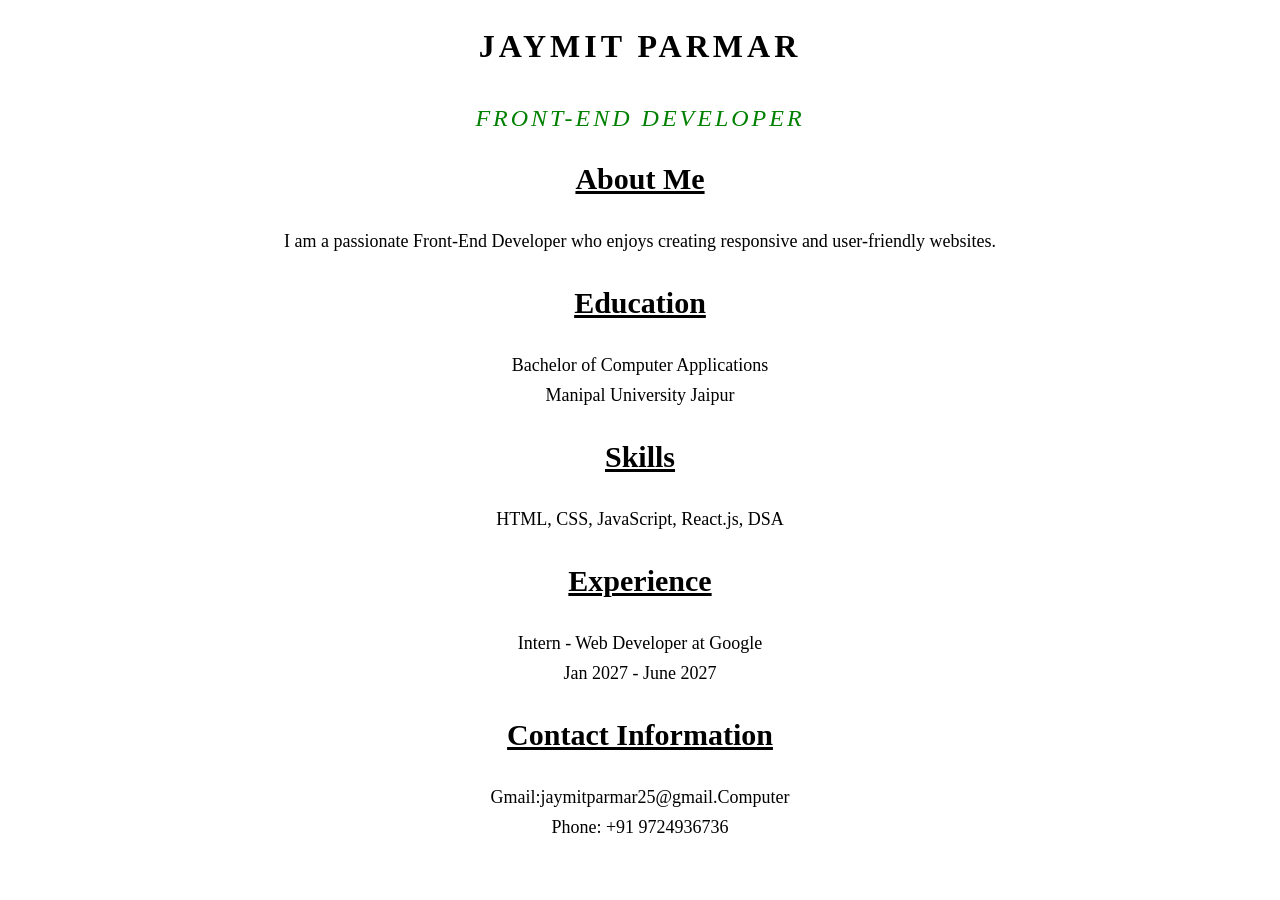
<file: CH-1 intro of css/index.html>
<!DOCTYPE html>
<html lang="en">

<head>
    <title>My Profile</title>
    <link rel="stylesheet" href="style.css">
</head>

<body>

        <h1 class="profile">JAYMIT PARMAR</h1>

        <h2 class="style">Front-End Developer</h2>

        <h3>About Me</h3>

        <p>
            I am a passionate Front-End Developer who enjoys creating responsive and user-friendly websites.
        </p>

        <h3>Education</h3>

        <p>
            Bachelor of Computer Applications<br>
            Manipal University Jaipur
        </p>

        <h3>Skills</h3>

        <p>HTML, CSS, JavaScript, React.js, DSA</p>

        <h3>Experience</h3>

        <p>
            Intern - Web Developer at Google<br>
            Jan 2027 - June 2027
        </p>

        <h3>Contact Information</h3>

        <p>
            Gmail:jaymitparmar25@gmail.Computer         
            <br>
            Phone: +91 9724936736   
        </p>


</body>

</html>
</file>
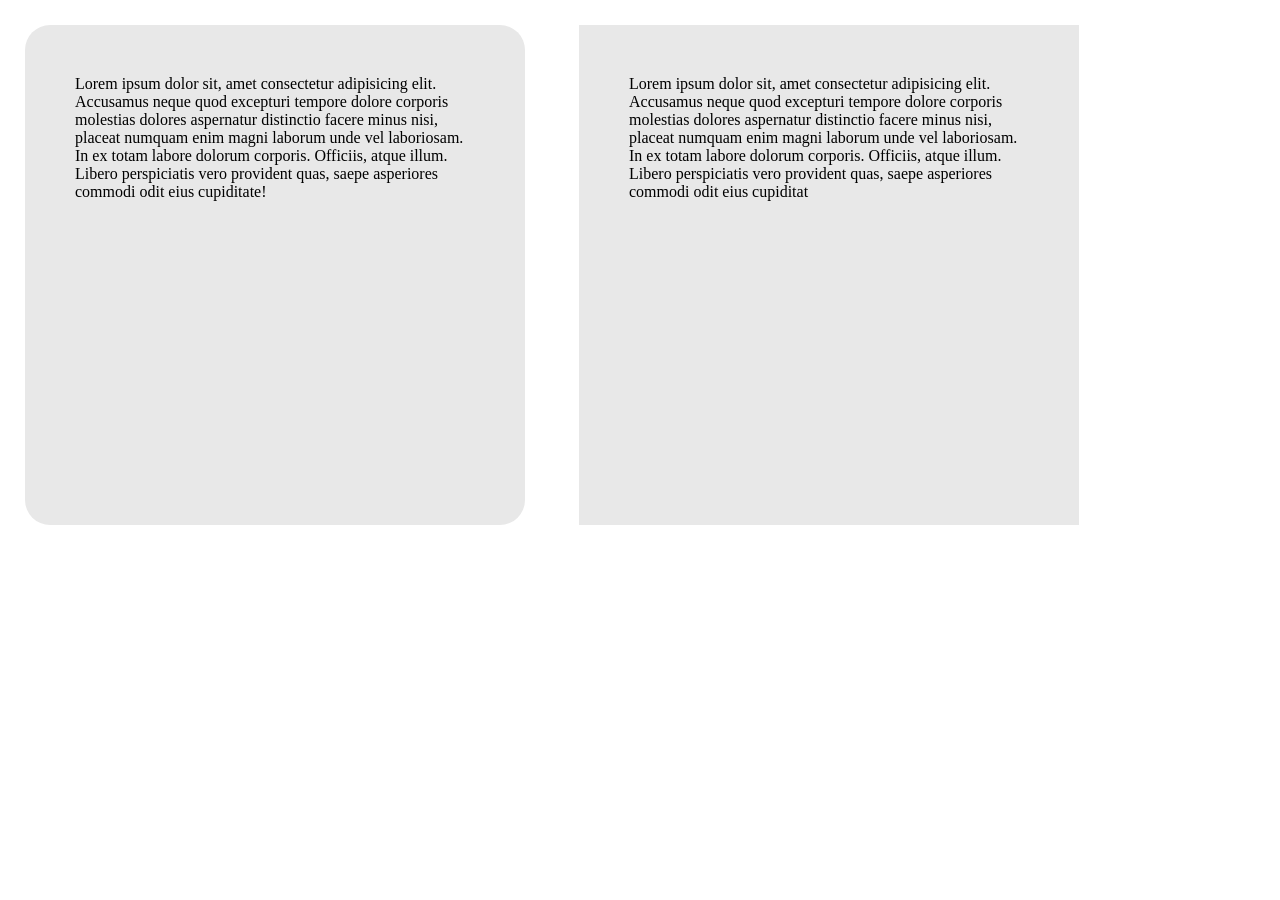
<file: ch-3 box model/index.html>
<!DOCTYPE html>
<html lang="en">

<head>
    <meta charset="UTF-8">
    <meta name="viewport" content="width=device-width, initial-scale=1.0">
    <title>Box Model</title>
    <link rel="stylesheet" href="style.css" type="text/css" />
</head>

<body>
    <div class="box">

        <p>Lorem ipsum dolor sit, amet consectetur adipisicing elit. Accusamus neque quod excepturi tempore dolore
            corporis molestias dolores aspernatur distinctio facere minus nisi, placeat numquam enim magni laborum unde
            vel laboriosam. In ex totam labore dolorum corporis. Officiis, atque illum. Libero perspiciatis vero
            provident quas, saepe asperiores commodi odit eius cupiditate!</p>
    </div>


    <div class="box1">

        <p>Lorem ipsum dolor sit, amet consectetur adipisicing elit. Accusamus neque quod excepturi tempore dolore
            corporis molestias dolores aspernatur distinctio facere minus nisi, placeat numquam enim magni laborum unde
            vel laboriosam. In ex totam labore dolorum corporis. Officiis, atque illum. Libero perspiciatis vero
            provident quas, saepe asperiores commodi odit eius cupiditat</p>
    </div>
</body>

</html>
</file>
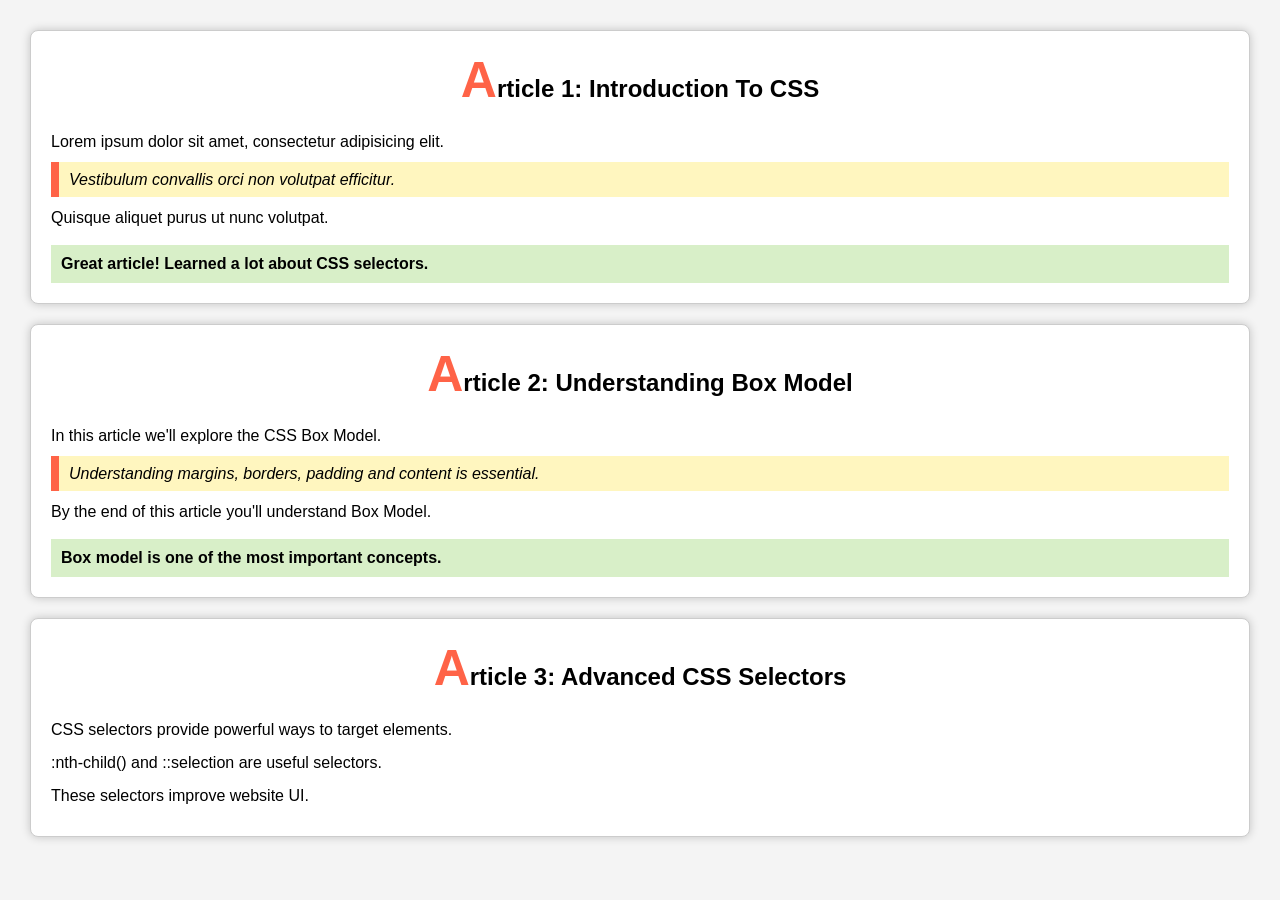
<file: CH-4 Position, Selector, Transform & Transition Properties/index.html>
<!DOCTYPE html>
<html>

<head>
    <title>Articles</title>
    <link rel="stylesheet" href="style.css">
</head>

<body>

    <div class="box">

        <div class="card">
            <h2><span>A</span>rticle 1: Introduction To CSS</h2>

            <p>Lorem ipsum dolor sit amet, consectetur adipisicing elit.</p>

            <p class="quote">
                Vestibulum convallis orci non volutpat efficitur.
            </p>

            <p>Quisque aliquet purus ut nunc volutpat.</p>

            <div class="note">
                Great article! Learned a lot about CSS selectors.
            </div>
        </div>

        <div class="card">
            <h2><span>A</span>rticle 2: Understanding Box Model</h2>

            <p>In this article we'll explore the CSS Box Model.</p>

            <p class="quote">
                Understanding margins, borders, padding and content is essential.
            </p>

            <p>By the end of this article you'll understand Box Model.</p>

            <div class="note">
                Box model is one of the most important concepts.
            </div>
        </div>

        <div class="card">
            <h2><span>A</span>rticle 3: Advanced CSS Selectors</h2>

            <p>CSS selectors provide powerful ways to target elements.</p>

            <p>:nth-child() and ::selection are useful selectors.</p>

            <p>These selectors improve website UI.</p>

        </div>

    </div>

</body>

</html>
</file>
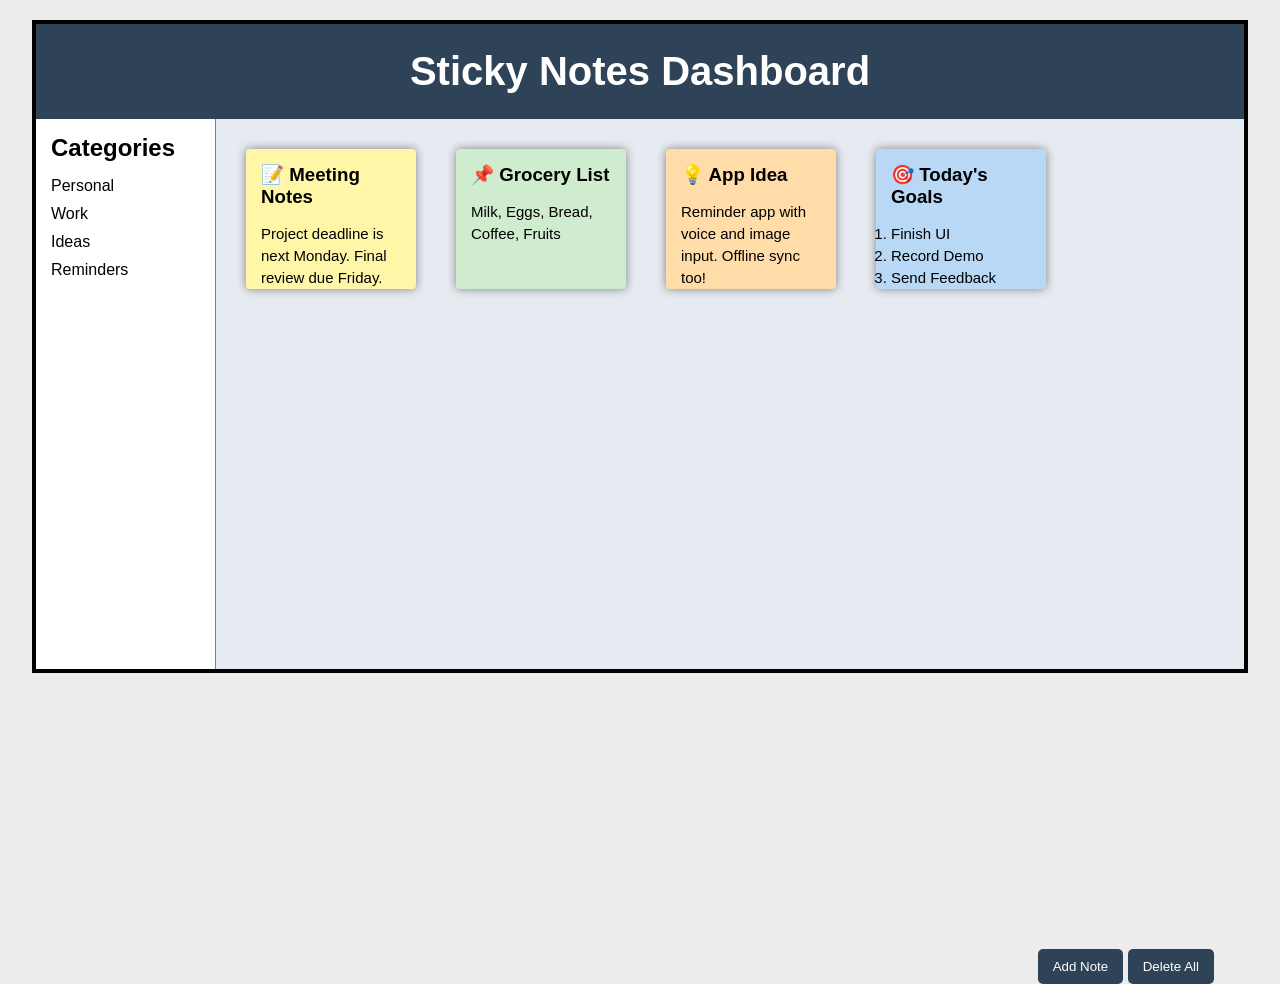
<file: CH-5/index.html>
<!DOCTYPE html>
<html lang="en">
<head>
    <meta charset="UTF-8">
    <meta name="viewport" content="width=device-width, initial-scale=1.0">
    <title>Sticky Notes Dashboard</title>
    <link rel="stylesheet" href="style.css">
</head>
<body>

<div class="container">

    <div class="header">
        <h1>Sticky Notes Dashboard</h1>
    </div>

    <div class="sidebar">
        <h2>Categories</h2>

        <ul>
            <li>Personal</li>
            <li>Work</li>
            <li>Ideas</li>
            <li>Reminders</li>
        </ul>
    </div>

    <div class="content">

        <div class="note yellow">
            <h3>📝 Meeting Notes</h3>
            <p>Project deadline is next Monday. Final review due Friday.</p>
        </div>

        <div class="note green">
            <h3>📌 Grocery List</h3>
            <p>Milk, Eggs, Bread,<br>Coffee, Fruits</p>
        </div>

        <div class="note orange">
            <h3>💡 App Idea</h3>
            <p>Reminder app with voice and image input. Offline sync too!</p>
        </div>

        <div class="note blue">
            <h3>🎯 Today's Goals</h3>
            <ol>
                <li>Finish UI</li>
                <li>Record Demo</li>
                <li>Send Feedback</li>
            </ol>
        </div>

        <div class="clear"></div>

        <div class="buttons">
            <button>Add Note</button>
            <button>Delete All</button>
        </div>

    </div>

</div>

</body>
</html>
</file>
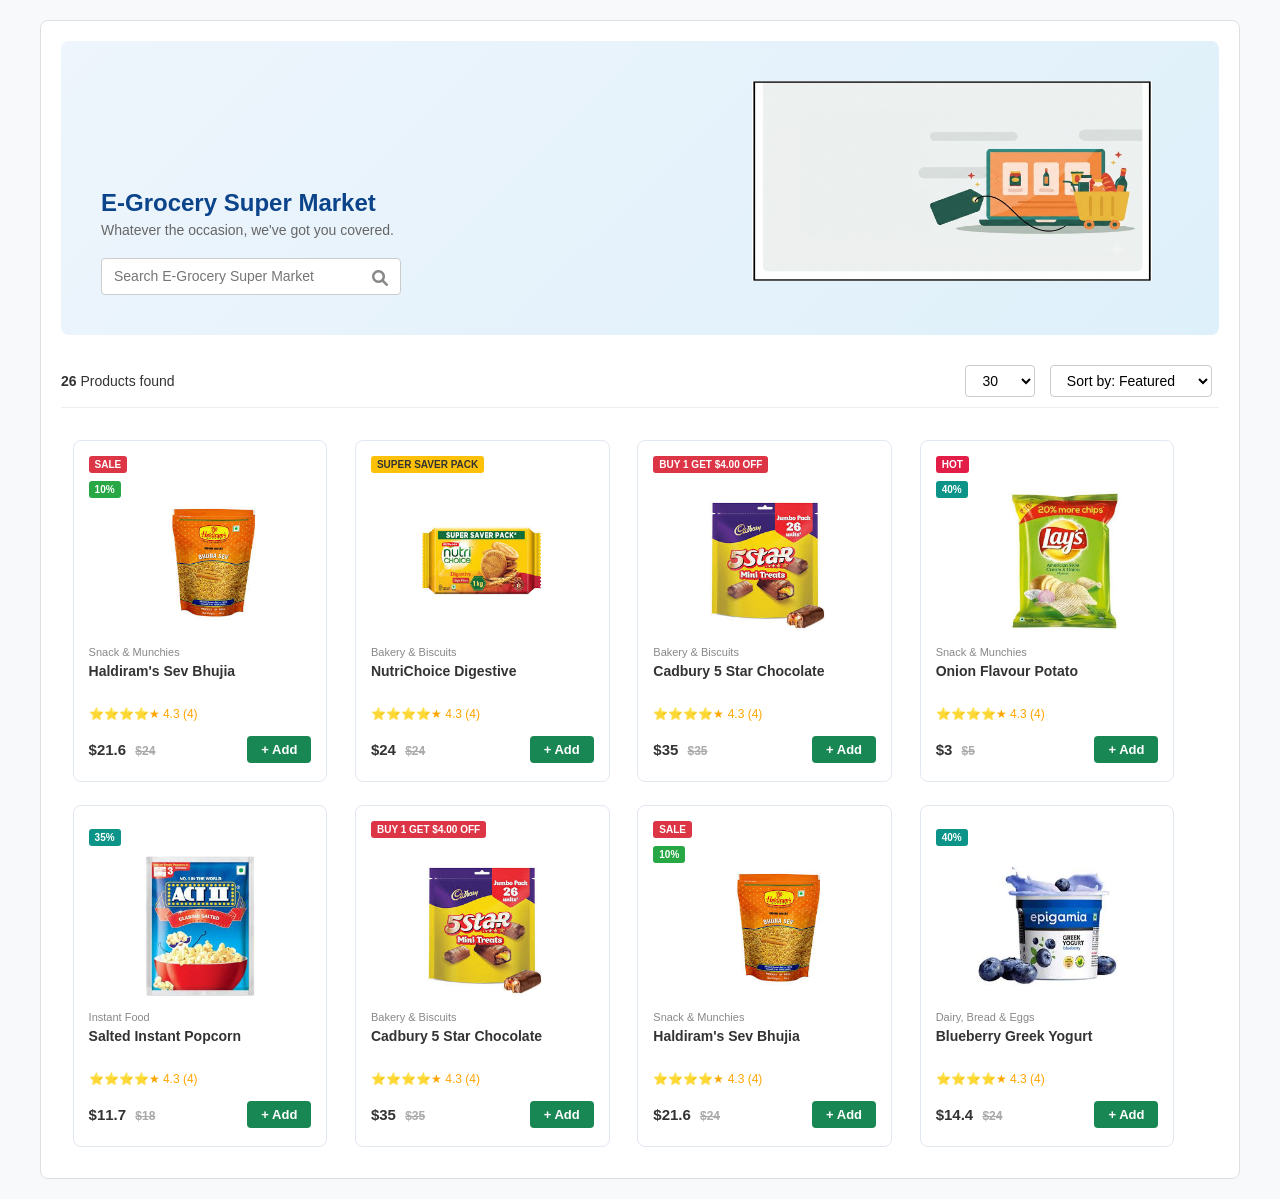
<file: Project 1/index.html>
<!DOCTYPE html>
<html lang="en">
<head>
    <meta charset="UTF-8">
    <meta name="viewport" content="width=device-width, initial-scale=1.0">
    <title>E-Grocery Super Market</title>
    <link rel="stylesheet" href="https://cdnjs.cloudflare.com/ajax/libs/font-awesome/6.0.0/css/all.min.css">
    <link rel="stylesheet" href="style.css">
</head>
<body>

    <div class="container">
        <header class="header">
            <div class="header-info">
                <h2>E-Grocery Super Market</h2>
                <p>Whatever the occasion, we've got you covered.</p>
                <div class="search-box">
                    <input type="text" placeholder="Search E-Grocery Super Market">
                    <i class="fas fa-search"></i>
                </div>
            </div>
            <div class="header-image"> <img src="images/1.png" alt="" width="400px" height="200px">
              
            </div>
        </header>

        <div class="utility-bar">
            <div class="products-count"><strong>26</strong> Products found</div>
            <div class="filters">
                <select class="select-box">
                    <option>30</option>
                    <option>60</option>
                    <option>120</option>
                </select>
                <select class="select-box">
                    <option>Sort by: Featured</option>
                    <option>Sort by: Low-price</option>
                    <option>Sort by: High-price<option>
                </select>
            </div>
        </div>

<section class="product-grid">
       
     <div class="product-card">
                <div class="badge-container">
                    <span class="badge sale-badge">Sale</span>
                    <div class="clear-flax"></div>
                    <span class="badge percent-badge">10%</span>
                </div>
                <div class="product-img-wrapper">
                    <img src="images/sev bhujia.jpeg" alt="Haldiram's Sev Bhujia">
                </div>
                <span class="category">Snack & Munchies</span>
                <h3 class="product-title">Haldiram's Sev Bhujia</h3>
                <div class="rating">⭐⭐⭐⭐★ 4.3 (4)</div>
                <div class="card-footer">
                    <span class="price">$21.6 <span class="old-price"><del>$24</del></span></span>
                    <button class="add-btn">+ Add</button>
                </div>
            </div>

            <div class="product-card">
                <div class="badge-container">
                    <span class="badge promo-badge">SUPER SAVER PACK</span>
                </div>
                <div class="product-img-wrapper">
                    <img src="images/nutrichoice.jpeg" alt="NutriChoice Digestive">
                </div>
                <span class="category">Bakery & Biscuits</span>
                <h3 class="product-title">NutriChoice Digestive</h3>
                <div class="rating">⭐⭐⭐⭐★ 4.3 (4)</div>
                <div class="card-footer">
                    <span class="price">$24 <span class="old-price"><del>$24</del></span></span>
                    <button class="add-btn">+ Add</button>
                </div>
            </div>

            <div class="product-card">
                <div class="badge-container">
                    <span class="badge deal-badge">Buy 1 Get $4.00 Off</span>
                </div>
                <div class="product-img-wrapper">
                    <img src="images/cadbury5star.jpeg" alt="Cadbury 5 Star Chocolate">
                </div>
                <span class="category">Bakery & Biscuits</span>
                <h3 class="product-title">Cadbury 5 Star Chocolate</h3>
                <div class="rating">⭐⭐⭐⭐★ 4.3 (4)</div>
                <div class="card-footer">
                    <span class="price">$35 <span class="old-price"><del>$35</del></span></span>
                    <button class="add-btn">+ Add</button>
                </div>
            </div>

            <div class="product-card">
                <div class="badge-container">
                    <span class="badge hot-badge">Hot</span>
                    <div class="clear-flax"></div>
                    <span class="badge percent-badge blue-bg">40%</span>
                </div>
                <div class="product-img-wrapper">
                    <img src="images/onion potatp chips.jpeg" alt="Onion Flavour Potato">
                </div>
                <span class="category">Snack & Munchies</span>
                <h3 class="product-title">Onion Flavour Potato</h3>
                <div class="rating">⭐⭐⭐⭐★ 4.3 (4)</div>
                <div class="card-footer">
                    <span class="price">$3 <span class="old-price"><del>$5</del></span></span>
                    <button class="add-btn">+ Add</button>
                </div>
            </div>

            <div class="product-card">
                <div class="badge-container">
                    <span class="badge percent-badge blue-bg">35%</span>
                </div>
                <div class="product-img-wrapper">
                    <img src="images/salted instant popcorn.jpeg" alt="Salted Instant Popcorn">
                </div>
                <span class="category">Instant Food</span>
                <h3 class="product-title">Salted Instant Popcorn</h3>
                <div class="rating">⭐⭐⭐⭐★ 4.3 (4)</div>
                <div class="card-footer">
                    <span class="price">$11.7 <span class="old-price"><del>$18</del></span></span>
                    <button class="add-btn">+ Add</button>
                </div>
            </div>

            <div class="product-card">
                <div class="badge-container">
                    <span class="badge deal-badge">Buy 1 Get $4.00 Off</span>
                </div>
                <div class="product-img-wrapper">
                    <img src="images/cadbury5star.jpeg" alt="Cadbury 5 Star Chocolate">
                </div>
                <span class="category">Bakery & Biscuits</span>
                <h3 class="product-title">Cadbury 5 Star Chocolate</h3>
                <div class="rating">⭐⭐⭐⭐★ 4.3 (4)</div>
                <div class="card-footer">
                    <span class="price">$35 <span class="old-price"><del>$35</del></span></span>
                    <button class="add-btn">+ Add</button>
                </div>
            </div>

            <div class="product-card">
                <div class="badge-container">
                    <span class="badge sale-badge">Sale</span>
                    <div class="clear-flax"></div>
                    <span class="badge percent-badge">10%</span>
                </div>
                <div class="product-img-wrapper">
                    <img src="images/sev bhujia.jpeg" alt="Haldiram's Sev Bhujia">
                </div>
                <span class="category">Snack & Munchies</span>
                <h3 class="product-title">Haldiram's Sev Bhujia</h3>
                <div class="rating">⭐⭐⭐⭐★ 4.3 (4)</div>
                <div class="card-footer">
                    <span class="price">$21.6 <span class="old-price"><del>$24</del></span></span>
                    <button class="add-btn">+ Add</button>
                </div>
            </div>

            <div class="product-card">
                <div class="badge-container">
                    <span class="badge percent-badge blue-bg">40%</span>
                </div>
                <div class="product-img-wrapper">
                    <img src="images/blueberry greek yogurt.jpeg" alt="Blueberry Greek Yogurt">
                </div>
                <span class="category">Dairy, Bread & Eggs</span>
                <h3 class="product-title">Blueberry Greek Yogurt</h3>
                <div class="rating">⭐⭐⭐⭐★ 4.3 (4)</div>
                <div class="card-footer">
                    <span class="price">$14.4 <span class="old-price"><del>$24</del></span></span>
                    <button class="add-btn">+ Add</button>
                </div>
            </div>

            
    </section>
    </div>
</body>
</html>
</file>
<file: CH-1 intro of css/style.css>
body{
    text-align: center;
 
}

.profile{
    width: 700px;
    margin: auto;
    padding: 20px;
}

h1{
    letter-spacing: 4px;
    text-transform: uppercase;
}

.style{
    color: green;
    letter-spacing: 3px;
    text-transform: uppercase;
    font-style: italic;
    font-weight: normal;

}

h3{
    text-decoration: underline;
    font-size: 30px;
}

p{
    font-size: 18px;
    line-height: 30px;
}
</file>
<file: ch-3 box model/style.css>
* {
    box-sizing: border-box;
    margin: 0;
    padding: 0;
}

.box {
    height: 500px;
    width: 500px;
    background-color: #e8e8e8;
    padding: 50px;
    margin: 25px;
    display: inline-block;
    border-radius: 25px;
}

.box1 {
    height: 500px;
    width: 500px;
    background-color: #e8e8e8;
    padding: 50px;
    margin: 25px;
    display: inline-block;
}
</file>
<file: CH-4 Position, Selector, Transform & Transition Properties/style.css>
*{
    margin:0;
    padding:0;
    box-sizing:border-box;
    font-family:Arial, sans-serif;
}

body{
    background:#f4f4f4;
    padding:30px;
}

.card{
    background:white;
    border:1px solid #ccc;
    border-radius:8px;
    padding:20px;
    margin-bottom:20px;
    box-shadow:0 0 10px rgba(0,0,0,0.2);
}

.card h2{
    text-align:center;
    margin-bottom:20px;
}

.card h2 span{
    color:tomato;
    font-size:50px;
}

.card p{
    margin-bottom:8px;
    line-height:25px;
}

.quote{
    background:#fff6bf;
    border-left:8px solid tomato;
    padding:5px 10px;
    font-style:italic;
}

.note{
    background:#d8efc8;
    margin-top:15px;
    padding:10px;
    font-weight:bold;
}
</file>
<file: CH-5/style.css>
*{
    margin:0;
    padding:0;
    box-sizing:border-box;
    font-family:Arial, Helvetica, sans-serif;
}

body{
    background:#ececec;
}

.container{
    width:95%;
    margin:20px auto;
    border:4px solid black;
}

.header{
    background:#2f4358;
    color:white;
    text-align:center;
    padding:25px;
}

.header h1{
    font-size:40px;
}

.sidebar{
    width:180px;
    height:550px;
    background:white;
    float:left;
    border-right:1px solid gray;
    padding:15px;
}

.sidebar h2{
    margin-bottom:15px;
}

.sidebar ul{
    list-style:none;
}

.sidebar li{
    margin:10px 0;
}

.content{
    margin-left:180px;
    height:550px;
    background:#e6ebf1;
    padding:30px;
}

.note{
    width:170px;
    height:140px;
    float:left;
    margin-right:40px;
    padding:15px;
    border-radius:4px;
    box-shadow:0px 0px 10px gray;
}

.yellow{
    background:#fff6a8;
}

.green{
    background:#cfeccf;
}

.orange{
    background:#ffdca8;
}

.blue{
    background:#b8d8f6;
}

.note h3{
    margin-bottom:15px;
}

.note p,
.note ol{
    font-size:15px;
    line-height:22px;
}

.clear{
    clear:both;
}

.buttons{
    text-align:right;
    margin-top:280px;
}

button{
    padding:10px 15px;
    border:none;
    background:#2f4358;
    color:white;
    border-radius:5px;
}

button:hover{
    background:#1d2d3d;
}
</file>
<file: Project 1/style.css>
*{
    margin: 0;
    padding: 0;
    box-sizing: border-box;
}
body {
    font-family: 'Segoe UI', Tahoma, Geneva, Verdana, sans-serif;
    background-color: #f8f9fa;
    margin: 0;
    padding: 20px;
    color: #333;
}

.container {
    width: 100%;
    max-width: 1200px;
    margin: 0 auto;
    background-color: #ffffff;
    border: 1px solid #e0e0e0;
    padding: 20px;
    border-radius: 8px;
}

.header {
    background: linear-gradient(135deg, #eef5fc 0%, #def0fa 100%);
    padding: 40px;
    border-radius: 8px;
    margin-bottom: 20px;
}

.header-info {
    display: inline-block;
    width: 60%;

}

.header-info h2 {
    color: #0b448a;
    font-size: 24px;
    margin: 0 0 5px 0;
}

.header-info p {
    color: #666;
    font-size: 14px;
    margin: 0 0 20px 0;
}

.search-box {
    display: inline-block;
    background: #ffffff;
    border: 1px solid #cccccc;
    border-radius: 4px;
    padding: 8px 12px;
    width: 300px;
}

.search-box input {
    border: none;
    width: 85%;
    font-size: 14px;
}

.search-box i {
    color: #888;
    float: right;
    margin-top: 3px;
}

.header-image {
    display: inline-block;
   
    text-align: right;  
}


.price-tag {
    display: block;
    background-color: #28a745;
    color: white;
    padding: 2px 6px;
    font-size: 12px;
    border-radius: 4px;
    width: cover;
    margin-top: 40px;
    float: left;
}

.utility-bar {
    margin-bottom: 20px;
    padding: 10px 0;
    border-bottom: 1px solid #eeeeee;
}

.products-count {
    display: inline-block;
    width: 50%;
    font-size: 14px;
}

.filters {
    display: inline-block;
    width: 49%;
    text-align: right;
}

.select-box {
    padding: 6px 12px;
    border: 1px solid #cccccc;
    border-radius: 4px;
    background-color: #fff;
    margin-left: 10px;
    font-size: 14px;
}

.product-grid {
    display: block;
}

.product-card {
    display: inline-block;
    width: 22%;
    margin: 1%;
    box-sizing: border-box;
    border: 1px solid #e2e8f0;
    border-radius: 8px;
    padding: 15px;
    background-color: #ffffff;

}

.badge-container {
    display: block;
    height: 25px;
    margin-bottom: 10px;
}

.badge {
    display: inline-block;
    padding: 3px 6px;
    font-size: 10px;
    font-weight: bold;
    border-radius: 3px;
    color: white;
    text-transform: uppercase;
}

.sale-badge {
    background-color: #dc3545;
    float: left;
    margin-right: 5px;
}
.clear-flax{
    clear:both;
}

.percent-badge {
    background-color: #28a745;
    float: left;
    margin-top: 8px;
}

.blue-bg {
    background-color: #0d9488;
}

.promo-badge {
    background-color: #ffc107;
    color: #333;
    float: left;
}

.deal-badge {
    background-color: #dc3545;
    float: left;
}

.hot-badge {
    background-color: #e11d48;
    float: left;
    margin-right: 5px;
}

.product-img-wrapper {
    display: block;
    text-align: center;
    height: 140px;
    margin-bottom: 15px;
}

.product-img-wrapper img {
    max-height: 100%;
    max-width: 100%;
}

.category {
    display: block;
    font-size: 11px;
    color: #888888;
    margin-bottom: 5px;
}

.product-title {
    display: block;
    font-size: 14px;
    font-weight: 600;
    margin: 0 0 8px 0;
    height: 36px;

}

.rating {
    display: block;
    font-size: 12px;
    color: #ffa500;
    margin-bottom: 15px;
}

.card-footer {
    display: block;
    height: 30px;
}

.price {
    display: inline-block;
    font-size: 15px;
    font-weight: bold;
    color: #333;
    margin-top: 5px;
}

.old-price {
    font-size: 12px;
    color: #aaa;
    margin-left: 5px;
}

.add-btn {
    display: inline-block;
    float: right;
    background-color: #198754;
    color: white;
    border: none;
    padding: 6px 14px;
    border-radius: 4px;
    font-weight: bold;
    font-size: 13px;
}
</file>
